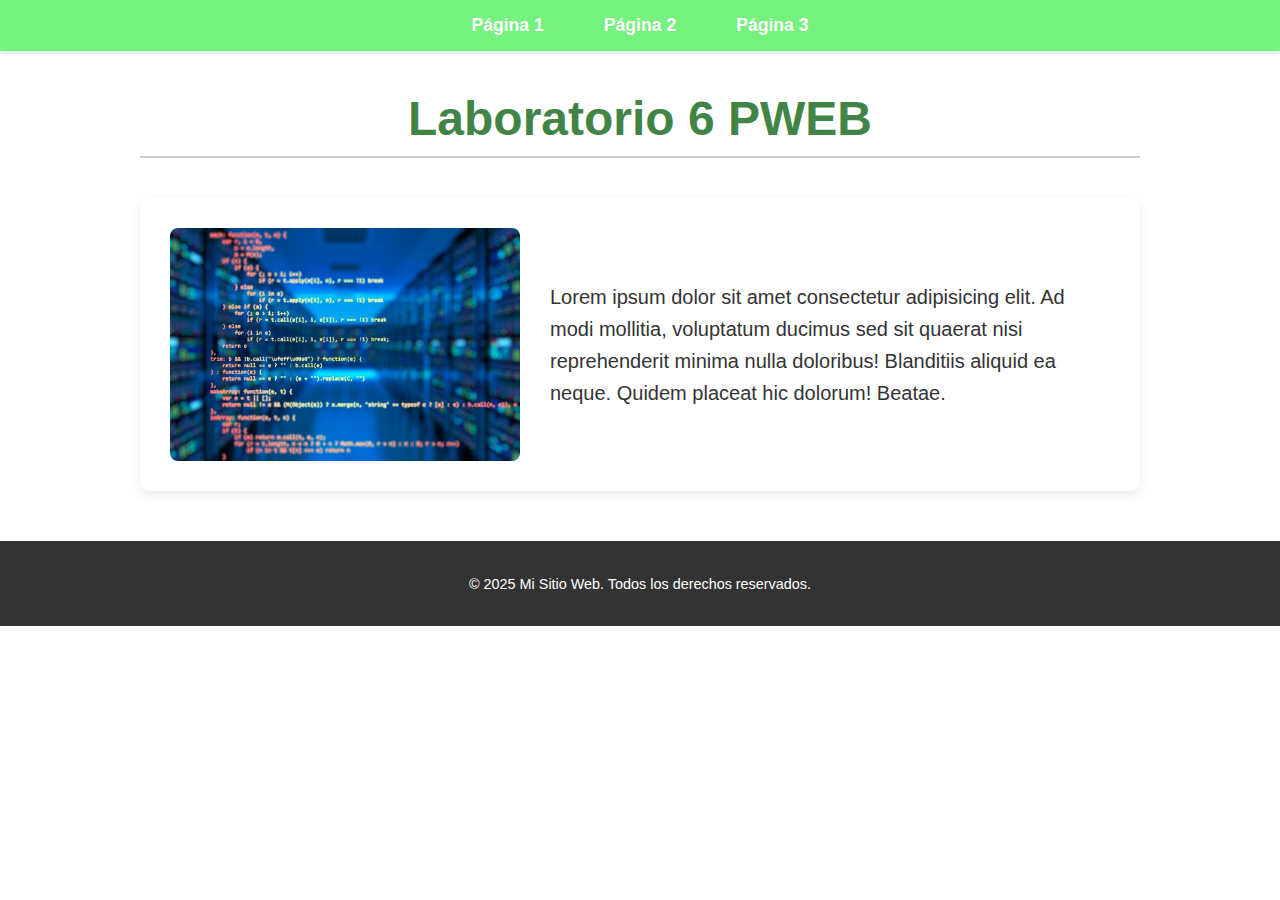
<file: index.html>
<!DOCTYPE html>
<html lang="es">
<head>
    <meta charset="UTF-8">
    <meta name="viewport" content="width=device-width, initial-scale=1.0">
    <title>Mi Página Web con Diseño</title>
    <link rel="stylesheet" href="styles.css">
</head>
<body>

    <header class="navbar">
        <nav>
            <ul>
                <li><a href="pagina1.html">Página 1</a></li>
                <li><a href="pagina2.html">Página 2</a></li>
                <li><a href="pagina3.html">Página 3</a></li>
            </ul>
        </nav>
    </header>

    <main class="content">
        <h1>Laboratorio 6 PWEB</h1>

        <div class="hero-section">
            <img src="img1.jpg" class="hero-image">
            <p class="hero-text">
                Lorem ipsum dolor sit amet consectetur adipisicing elit. Ad modi mollitia, voluptatum ducimus sed sit quaerat nisi reprehenderit minima nulla doloribus! Blanditiis aliquid ea neque. Quidem placeat hic dolorum! Beatae.
            </p>
        </div>

    </main>

    <footer>
        <p>&copy; 2025 Mi Sitio Web. Todos los derechos reservados.</p>
    </footer>

</body>
</html>
</file>
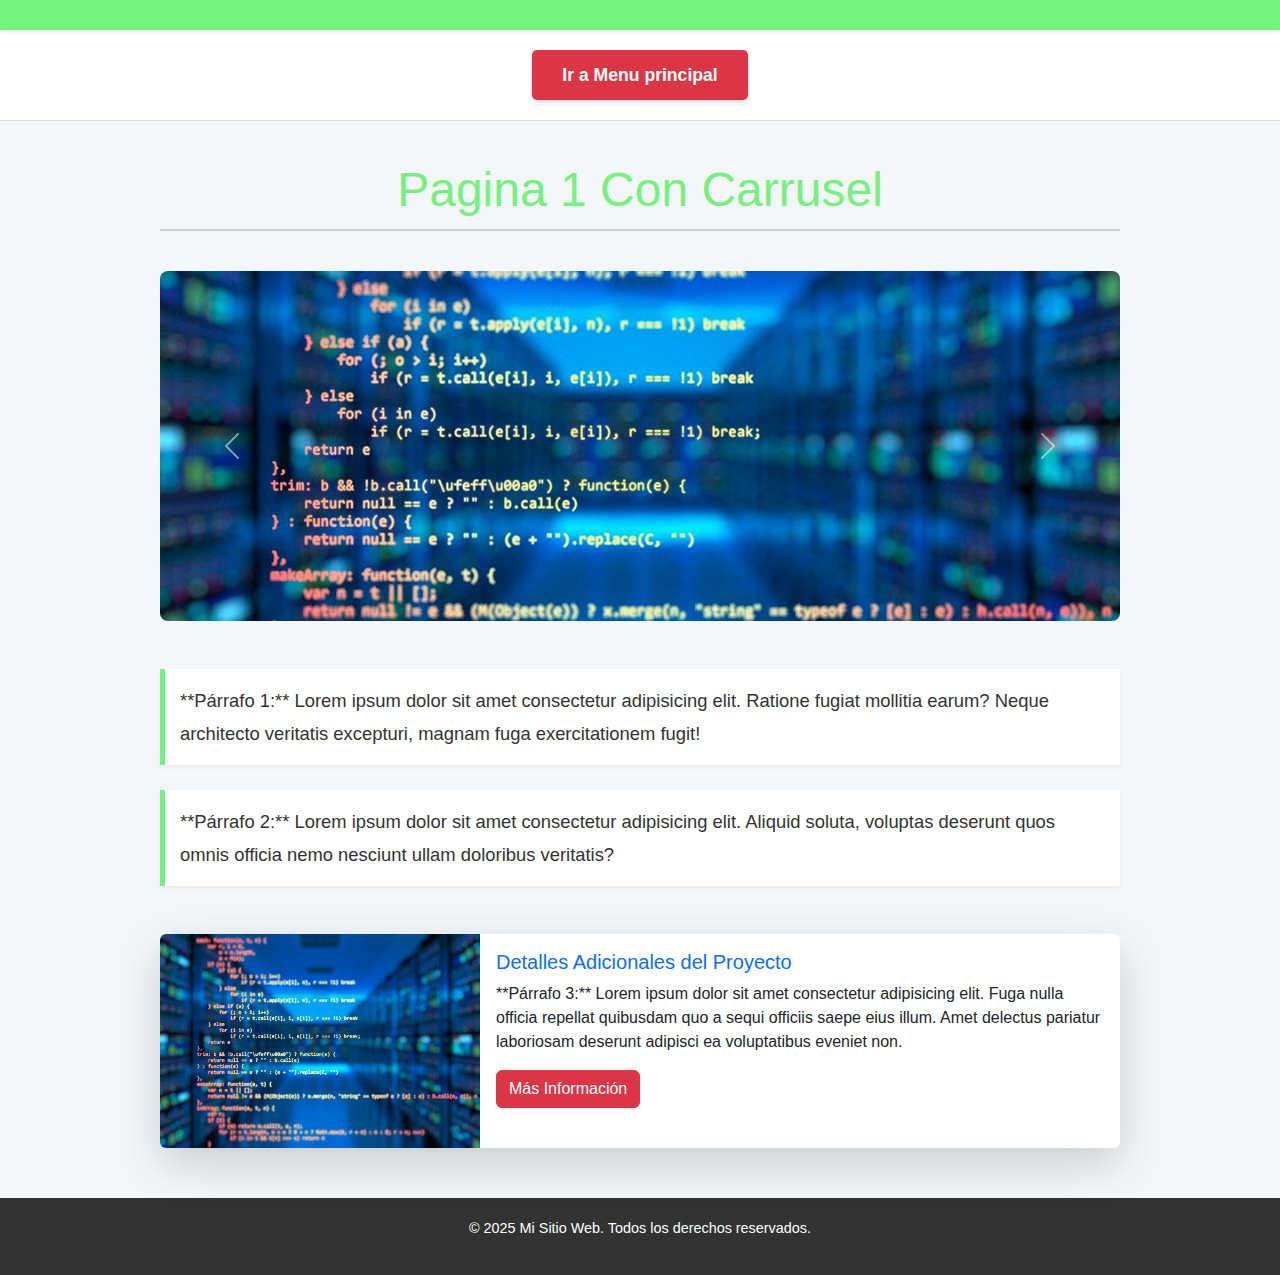
<file: pagina1.html>
<!DOCTYPE html>
<html lang="es">
<head>
    <meta charset="UTF-8">
    <meta name="viewport" content="width=device-width, initial-scale=1.0">
    <title>Mi Página Web con Diseño</title>
    <link href="https://cdn.jsdelivr.net/npm/bootstrap@5.3.3/dist/css/bootstrap.min.css" rel="stylesheet">
    <link rel="stylesheet" href="styles1.css">
</head>
<body>

    <header class="navbar">
        <nav>
            <ul>
                <li><a href="#"></a></li>
            </ul>
        </nav>
    </header>

    <div class="cta-button-container">
        <a href="index.html" class="cta-button">Ir a Menu principal</a>
    </div>

    <main class="content">
        <h1>Pagina 1 Con Carrusel</h1>

        <div id="imageCarousel" class="carousel slide mb-5" data-bs-ride="carousel">
            <div class="carousel-inner">
                <div class="carousel-item active">
                    <img src="img1.jpg" class="d-block w-100 carousel-img" alt="Primera imagen del carrusel">
                </div>
                <div class="carousel-item">
                    <img src="img2.jpg" class="d-block w-100 carousel-img" alt="Segunda imagen del carrusel">
                </div>
                <div class="carousel-item">
                    <img src="img3.jpg" class="d-block w-100 carousel-img" alt="Tercera imagen del carrusel">
                </div>
            </div>
            <button class="carousel-control-prev" type="button" data-bs-target="#imageCarousel" data-bs-slide="prev">
                <span class="carousel-control-prev-icon" aria-hidden="true"></span>
                <span class="visually-hidden">Anterior</span>
            </button>
            <button class="carousel-control-next" type="button" data-bs-target="#imageCarousel" data-bs-slide="next">
                <span class="carousel-control-next-icon" aria-hidden="true"></span>
                <span class="visually-hidden">Siguiente</span>
            </button>
        </div>

        <p class="paragraph-text">
            **Párrafo 1:** Lorem ipsum dolor sit amet consectetur adipisicing elit. Ratione fugiat mollitia earum? Neque architecto veritatis excepturi, magnam fuga exercitationem fugit!
        </p>
        
        <p class="paragraph-text">
            **Párrafo 2:** Lorem ipsum dolor sit amet consectetur adipisicing elit. Aliquid soluta, voluptas deserunt quos omnis officia nemo nesciunt ullam doloribus veritatis?
        </p>

        <div class="card my-5 shadow-lg bootstrap-card">
            <div class="row g-0">
                <div class="col-md-4">
                    <img src="img1.jpg" class="img-fluid rounded-start card-img-custom" alt="Imagen en la tarjeta">
                </div>
                <div class="col-md-8">
                    <div class="card-body">
                        <h5 class="card-title text-primary">Detalles Adicionales del Proyecto</h5>
                        <p class="card-text">
                            **Párrafo 3:** Lorem ipsum dolor sit amet consectetur adipisicing elit. Fuga nulla officia repellat quibusdam quo a sequi officiis saepe eius illum. Amet delectus pariatur laboriosam deserunt adipisci ea voluptatibus eveniet non.
                        </p>
                        <a href="#" class="btn btn-danger">Más Información</a>
                    </div>
                </div>
            </div>
        </div>

    </main>

    <footer>
        <p>&copy; 2025 Mi Sitio Web. Todos los derechos reservados.</p>
    </footer>

    <script src="https://cdn.jsdelivr.net/npm/bootstrap@5.3.3/dist/js/bootstrap.bundle.min.js"></script>

</body>
</html>
</file>
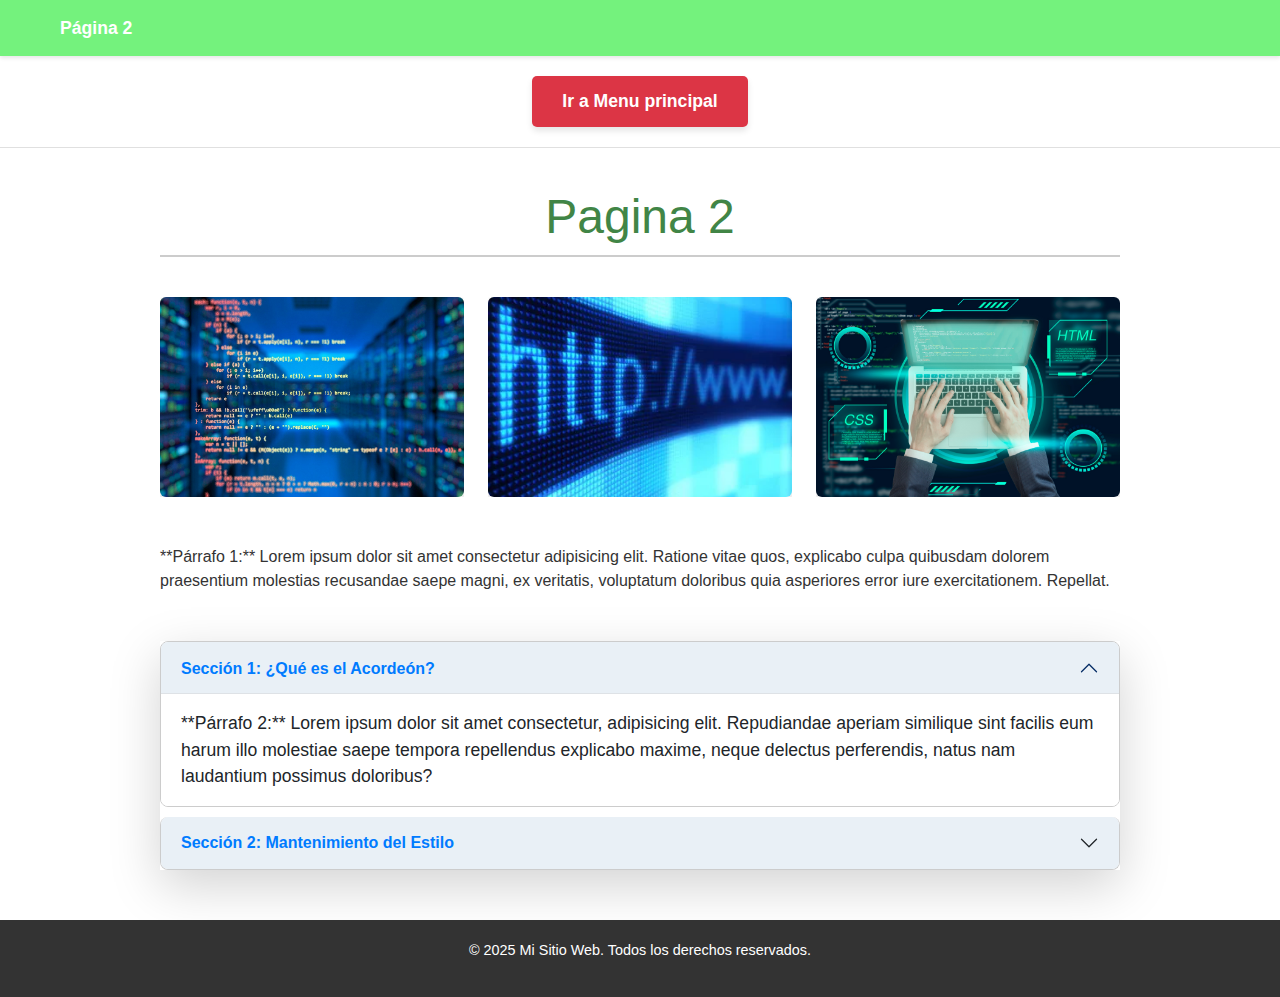
<file: pagina2.html>
<!DOCTYPE html>
<html lang="es">
<head>
    <meta charset="UTF-8">
    <meta name="viewport" content="width=device-width, initial-scale=1.0">
    <title>Mi Página Web con Diseño</title>
    <link href="https://cdn.jsdelivr.net/npm/bootstrap@5.3.3/dist/css/bootstrap.min.css" rel="stylesheet">
    <link rel="stylesheet" href="styles2.css">
</head>
<body>

    <header class="navbar">
        <nav>
            <ul>
                <li><a href="#">Página 2</a></li>
            </ul>
        </nav>
    </header>

    <div class="cta-button-container">
        <a href="index.html" class="cta-button">Ir a Menu principal</a>
    </div>

    <main class="content">
        
        <h1>Pagina 2</h1>

        <div class="row row-cols-1 row-cols-md-3 g-4 mb-5 image-gallery">
            <div class="col">
                <div class="image-box">
                    <img src="img1.jpg" class="img-fluid rounded shadow" alt="Concepto de Diseño Moderno">
                </div>
            </div>
            <div class="col">
                <div class="image-box">
                    <img src="img2.jpg" class="img-fluid rounded shadow" alt="Maquetación Web Responsiva">
                </div>
            </div>
            <div class="col">
                <div class="image-box">
                    <img src="img3.jpg" class="img-fluid rounded shadow" alt="Ilustración de Desarrollo Front-end">
                </div>
            </div>
        </div>

        <p class="paragraph-text">
            **Párrafo 1:** Lorem ipsum dolor sit amet consectetur adipisicing elit. Ratione vitae quos, explicabo culpa quibusdam dolorem praesentium molestias recusandae saepe magni, ex veritatis, voluptatum doloribus quia asperiores error iure exercitationem. Repellat.
        </p>

        <div class="accordion my-5 shadow-lg" id="detailsAccordion">
            <div class="accordion-item">
                <h2 class="accordion-header" id="headingOne">
                    <button class="accordion-button" type="button" data-bs-toggle="collapse" data-bs-target="#collapseOne" aria-expanded="true" aria-controls="collapseOne">
                        Sección 1: ¿Qué es el Acordeón?
                    </button>
                </h2>
                <div id="collapseOne" class="accordion-collapse collapse show" aria-labelledby="headingOne" data-bs-parent="#detailsAccordion">
                    <div class="accordion-body">
                        **Párrafo 2:** Lorem ipsum dolor sit amet consectetur, adipisicing elit. Repudiandae aperiam similique sint facilis eum harum illo molestiae saepe tempora repellendus explicabo maxime, neque delectus perferendis, natus nam laudantium possimus doloribus?
                    </div>
                </div>
            </div>
            <div class="accordion-item">
                <h2 class="accordion-header" id="headingTwo">
                    <button class="accordion-button collapsed" type="button" data-bs-toggle="collapse" data-bs-target="#collapseTwo" aria-expanded="false" aria-controls="collapseTwo">
                        Sección 2: Mantenimiento del Estilo
                    </button>
                </h2>
                <div id="collapseTwo" class="accordion-collapse collapse" aria-labelledby="headingTwo" data-bs-parent="#detailsAccordion">
                    <div class="accordion-body">
                        **Párrafo 3:** Lorem ipsum, dolor sit amet consectetur adipisicing elit. Quos a molestiae minima libero ipsum provident expedita maiores facere eum corporis vitae similique nemo dolore sint, praesentium accusamus debitis nihil esse!
                    </div>
                </div>
            </div>
        </div>
        
    </main>

    <footer>
        <p>&copy; 2025 Mi Sitio Web. Todos los derechos reservados.</p>
    </footer>

    <script src="https://cdn.jsdelivr.net/npm/bootstrap@5.3.3/dist/js/bootstrap.bundle.min.js"></script>

</body>
</html>
</file>
<file: styles2.css>
.cta-button-container {
    text-align: center; /* Centra el botón horizontalmente */
    padding: 20px 0; /* Espacio arriba y abajo del botón */
    background-color: #ffffff; /* Fondo claro para destacar */
    border-bottom: 1px solid #e0e0e0;
}

.cta-button {
    /* Estilos base del botón */
    display: inline-block;
    padding: 12px 30px;
    background-color: #dc3545; /* Color de acción (rojo/secundario) */
    color: white;
    text-decoration: none;
    font-weight: bold;
    font-size: 1.1em;
    border-radius: 5px;
    transition: background-color 0.3s ease, transform 0.2s ease;
    box-shadow: 0 4px 6px rgba(0, 0, 0, 0.1);
}

.cta-button:hover {
    background-color: #c82333; /* Color más oscuro al pasar el ratón */
    transform: translateY(-2px); /* Efecto de "levantamiento" */
    box-shadow: 0 6px 8px rgba(0, 0, 0, 0.15);
}

/* Base: Reseteo y Tipografía */
body {
    font-family: 'Helvetica Neue', Helvetica, Arial, sans-serif; /* Fuente moderna */
    margin: 0;
    padding: 0;
    background-color: white; /* Fondo muy claro */
    color: #333; /* Texto oscuro */
}

/* --- Encabezado y Navegación --- */
.navbar {
    background-color: #74F27D; /* Color primario azul brillante */
    padding: 15px 30px;
    box-shadow: 0 2px 4px rgba(0, 0, 0, 0.1); /* Sombra sutil */
}

.navbar ul {
    list-style-type: none;
    margin: 0;
    padding: 0;
    display: flex; /* Alinea los elementos del menú horizontalmente */
    justify-content: center; /* Centra los enlaces */
}

.navbar li {
    margin: 0 20px;
}

.navbar a {
    color: white; /* Texto blanco para contraste */
    text-decoration: none; /* Quitar el subrayado */
    font-weight: bold;
    font-size: 1.1em;
    padding: 5px 10px;
    border-radius: 5px;
    transition: background-color 0.3s ease; /* Transición suave */
}

.navbar a:hover {
    background-color: #0056b3; /* Azul más oscuro al pasar el ratón */
}

/* --- Contenido Principal y Título Grande --- */
.content {
    max-width: 1000px;
    margin: 40px auto; /* Centra el contenido y añade espacio */
    padding: 0 20px;
}

h1 {
    font-size: 3em; /* Texto grande y audaz */
    color: #418546; /* Mismo color azul que el menú */
    text-align: center;
    margin-bottom: 40px;
    border-bottom: 2px solid #ccc; /* Línea de separación */
    padding-bottom: 10px;
}

/* --- Sección de Imagen y Texto --- */
.hero-section {
    display: flex; /* Utiliza Flexbox para la disposición */
    align-items: center; /* Alinea verticalmente la imagen y el texto */
    gap: 30px; /* Espacio entre la imagen y el texto */
    background-color: white;
    padding: 30px;
    border-radius: 10px; /* Bordes redondeados */
    box-shadow: 0 4px 12px rgba(0, 0, 0, 0.08); /* Sombra más pronunciada */
}

.hero-image {
    width: 40%; /* La imagen ocupa el 40% del espacio */
    max-width: 350px;
    height: auto;
    border-radius: 8px;
    object-fit: cover; /* Asegura que la imagen se vea bien */
}

.hero-text {
    width: 60%; /* El texto ocupa el 60% restante */
    font-size: 1.25em; /* Texto legible y destacado */
    line-height: 1.6;
}

.hero-text strong {
    color: #dc3545; /* Resaltar palabras clave con un color secundario (rojo) */
}

/* --- Pie de Página (Footer) --- */
footer {
    text-align: center;
    padding: 20px;
    background-color: #333; /* Fondo oscuro */
    color: white;
    margin-top: 50px;
    font-size: 0.9em;
}

/* Adaptación para pantallas pequeñas (móviles) */
@media (max-width: 768px) {
    .hero-section {
        flex-direction: column; /* Apila la imagen y el texto verticalmente */
        text-align: center;
    }

    .hero-image, .hero-text {
        width: 100%; /* Ocupan todo el ancho en móviles */
        max-width: none;
    }

    h1 {
        font-size: 2em; /* Reduce el tamaño del título */
    }

    .navbar ul {
        flex-direction: column;
    }

    .navbar li {
        margin: 10px 0;
    }
}

/* ... (MANTENER TODOS LOS ESTILOS ANTERIORES DE index.html) ... */

/* --- NUEVOS ESTILOS ESPECÍFICOS PARA destino.html --- */

/* Contenedor de las imágenes para darles altura uniforme */
.image-gallery .image-box {
    height: 200px; /* Altura fija para todas las miniaturas */
    overflow: hidden;
}

.image-gallery img {
    width: 100%;
    height: 100%;
    object-fit: cover; /* Asegura que la imagen cubra el espacio sin deformarse */
    transition: transform 0.3s ease;
}

.image-gallery img:hover {
    transform: scale(1.05); /* Efecto de zoom al pasar el ratón */
}

/* Ajustes visuales para el Acordeón */
.accordion-item {
    border: 1px solid #ccc;
    margin-bottom: 10px;
    border-radius: 8px !important;
    overflow: hidden;
}

.accordion-button {
    font-weight: bold;
    color: #007bff !important; /* Color azul para el encabezado */
    background-color: #e9f0f6 !important; /* Fondo ligeramente azulado */
}

.accordion-body {
    background-color: white;
    font-size: 1.1em;
}

/* Media Query (Responsivo) */
@media (max-width: 768px) {
    /* Mantenemos los estilos responsivos anteriores, más la galería */
    .image-gallery .image-box {
        height: 150px; /* Menor altura en móviles */
    }
}
</file>
<file: styles.css>
/* Base: Reseteo y Tipografía */
body {
    font-family: 'Helvetica Neue', Helvetica, Arial, sans-serif; /* Fuente moderna */
    margin: 0;
    padding: 0;
    background-color: white; /* Fondo muy claro */
    color: #333; /* Texto oscuro */
}

/* --- Encabezado y Navegación --- */
.navbar {
    background-color: #74F27D; /* Color primario azul brillante */
    padding: 15px 30px;
    box-shadow: 0 2px 4px rgba(0, 0, 0, 0.1); /* Sombra sutil */
}

.navbar ul {
    list-style-type: none;
    margin: 0;
    padding: 0;
    display: flex; /* Alinea los elementos del menú horizontalmente */
    justify-content: center; /* Centra los enlaces */
}

.navbar li {
    margin: 0 20px;
}

.navbar a {
    color: white; /* Texto blanco para contraste */
    text-decoration: none; /* Quitar el subrayado */
    font-weight: bold;
    font-size: 1.1em;
    padding: 5px 10px;
    border-radius: 5px;
    transition: background-color 0.3s ease; /* Transición suave */
}

.navbar a:hover {
    background-color: #0056b3; /* Azul más oscuro al pasar el ratón */
}

/* --- Contenido Principal y Título Grande --- */
.content {
    max-width: 1000px;
    margin: 40px auto; /* Centra el contenido y añade espacio */
    padding: 0 20px;
}

h1 {
    font-size: 3em; /* Texto grande y audaz */
    color: #418546; /* Mismo color azul que el menú */
    text-align: center;
    margin-bottom: 40px;
    border-bottom: 2px solid #ccc; /* Línea de separación */
    padding-bottom: 10px;
}

/* --- Sección de Imagen y Texto --- */
.hero-section {
    display: flex; /* Utiliza Flexbox para la disposición */
    align-items: center; /* Alinea verticalmente la imagen y el texto */
    gap: 30px; /* Espacio entre la imagen y el texto */
    background-color: white;
    padding: 30px;
    border-radius: 10px; /* Bordes redondeados */
    box-shadow: 0 4px 12px rgba(0, 0, 0, 0.08); /* Sombra más pronunciada */
}

.hero-image {
    width: 40%; /* La imagen ocupa el 40% del espacio */
    max-width: 350px;
    height: auto;
    border-radius: 8px;
    object-fit: cover; /* Asegura que la imagen se vea bien */
}

.hero-text {
    width: 60%; /* El texto ocupa el 60% restante */
    font-size: 1.25em; /* Texto legible y destacado */
    line-height: 1.6;
}

.hero-text strong {
    color: #dc3545; /* Resaltar palabras clave con un color secundario (rojo) */
}

/* --- Pie de Página (Footer) --- */
footer {
    text-align: center;
    padding: 20px;
    background-color: #333; /* Fondo oscuro */
    color: white;
    margin-top: 50px;
    font-size: 0.9em;
}

/* Adaptación para pantallas pequeñas (móviles) */
@media (max-width: 768px) {
    .hero-section {
        flex-direction: column; /* Apila la imagen y el texto verticalmente */
        text-align: center;
    }

    .hero-image, .hero-text {
        width: 100%; /* Ocupan todo el ancho en móviles */
        max-width: none;
    }

    h1 {
        font-size: 2em; /* Reduce el tamaño del título */
    }

    .navbar ul {
        flex-direction: column;
    }

    .navbar li {
        margin: 10px 0;
    }
}
</file>
<file: styles1.css>
/* Base: Reseteo y Tipografía (Mantenido) */
body {
    font-family: 'Helvetica Neue', Helvetica, Arial, sans-serif;
    margin: 0;
    padding: 0;
    background-color: #f4f7f9;
    color: #333;
}

/* Encabezado y Navegación (Mantenido) */
.navbar {
    background-color: #74F27D;
    padding: 15px 30px;
    box-shadow: 0 2px 4px rgba(0, 0, 0, 0.1);
}

.navbar ul {
    list-style-type: none;
    margin: 0;
    padding: 0;
    display: flex;
    justify-content: center;
}

/* Botón (Mantenido) */
.cta-button-container {
    text-align: center;
    padding: 20px 0;
    background-color: #ffffff;
    border-bottom: 1px solid #e0e0e0;
}

.cta-button {
    display: inline-block;
    padding: 12px 30px;
    background-color: #dc3545;
    color: white;
    text-decoration: none;
    font-weight: bold;
    font-size: 1.1em;
    border-radius: 5px;
    transition: background-color 0.3s ease, transform 0.2s ease;
    box-shadow: 0 4px 6px rgba(0, 0, 0, 0.1);
}

/* Contenido Principal y Título Grande (Mantenido) */
.content {
    max-width: 1000px;
    margin: 40px auto;
    padding: 0 20px;
}

h1 {
    font-size: 3em;
    color: #74F27D;
    text-align: center;
    margin-bottom: 40px;
    border-bottom: 2px solid #ccc;
    padding-bottom: 10px;
}

/* --- NUEVOS ESTILOS PARA ADAPTAR COMPONENTES --- */

/* Estilo para los párrafos, haciéndolos más legibles */
.paragraph-text {
    font-size: 1.15em;
    line-height: 1.8;
    margin-bottom: 25px;
    padding: 15px;
    background-color: white;
    border-left: 5px solid #74F27D;
    box-shadow: 0 2px 5px rgba(0, 0, 0, 0.05);
}

/* Altura fija para las imágenes del carrusel */
.carousel-img {
    height: 350px; /* Altura fija para que el carrusel no salte */
    object-fit: cover; /* Asegura que la imagen cubra el espacio */
    border-radius: 8px;
}

/* Estilo para la imagen dentro de la Card de Bootstrap */
.card-img-custom {
    height: 100%;
    object-fit: cover;
}

/* Estilo para la Card */
.bootstrap-card {
    border: none; /* Eliminar el borde por defecto de Bootstrap */
}

/* Pie de Página (Footer) (Mantenido) */
footer {
    text-align: center;
    padding: 20px;
    background-color: #333;
    color: white;
    margin-top: 50px;
    font-size: 0.9em;
}

/* Media Query (Responsivo) */
@media (max-width: 768px) {
    /* ... (Estilos responsivos anteriores) ... */
    .carousel-img {
        height: 200px; /* Menor altura en móviles */
    }
}
</file>
